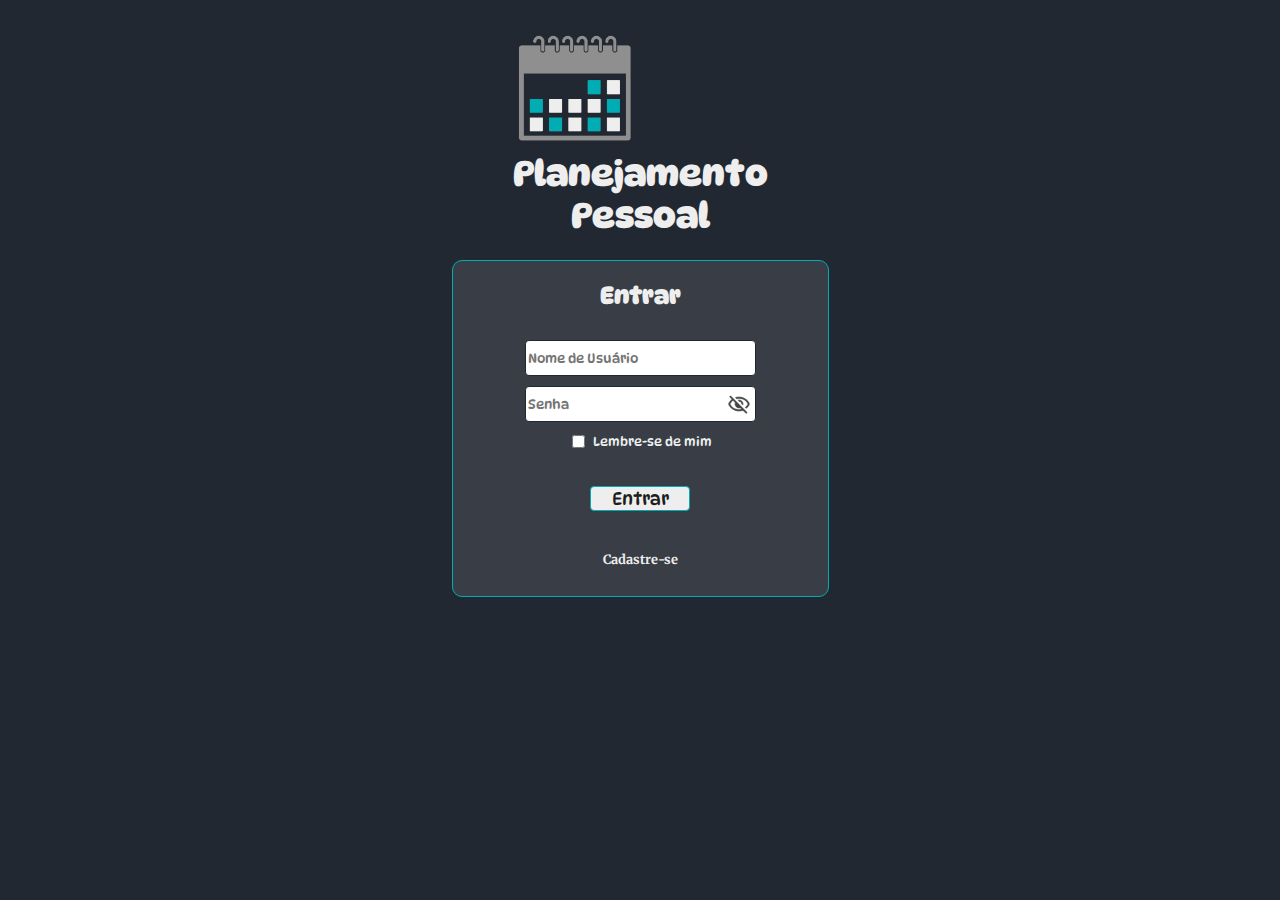
<file: index.html>
<!DOCTYPE html>
<html lang="pt">

<head>
    <meta charset="UTF-8">
    <meta name="viewport" content="width=device-width, initial-scale=1.0">
    <title>Planejamento Pessoal - Login</title>	
	<link rel="icon" type="image/x-icon" href="./img/favicon.ico">
	<link rel="stylesheet" type="text/css" href="./style.css">
	<link rel="preconnect" href="https://fonts.googleapis.com">
	<link rel="preconnect" href="https://fonts.gstatic.com" crossorigin>
	<link href="https://fonts.googleapis.com/css2?family=DynaPuff:wght@400..700&family=Merriweather:ital,wght@0,400;0,700;1,400;1,700&display=swap" rel="stylesheet">
</head>

<body>
	<main class="login_main">
		<div class="login_title_container">
			<img class="login_img" src="./img/Logo.png" alt="">
		    <h1 class="login_title">Planejamento<br><span>Pessoal</span></h1>
		</div>
		<form class="container_login" name="login">
			<h2 class="login_signin_title">Entrar</h2>
			<input class="login_input" name="user_name" type="text" id="user_name" placeholder="Nome de Usuário">
			<div class="container_password_login">
				<input class="login_input login_password" name="password" type="password" id="password" placeholder="Senha">
				<img class="password_visibility_login visibility_off" src="./img/input_visibility_off.png">
			</div>
			<div class="container_checkbox_login">
				<input class="login_input_checkbox" name="remember" type="checkbox" id="remember">
				<label class="remember_label" for="remember">Lembre-se de mim</label>			
			</div>
			<button class="login_button" type="button">Entrar</button>
			<a href="./html/register.html" class="login_register_anchor">Cadastre-se</a>
		</form>
	</main>
	
	<script type="module" src="./modules/login.js"></script>
</body>

</html>
</file>
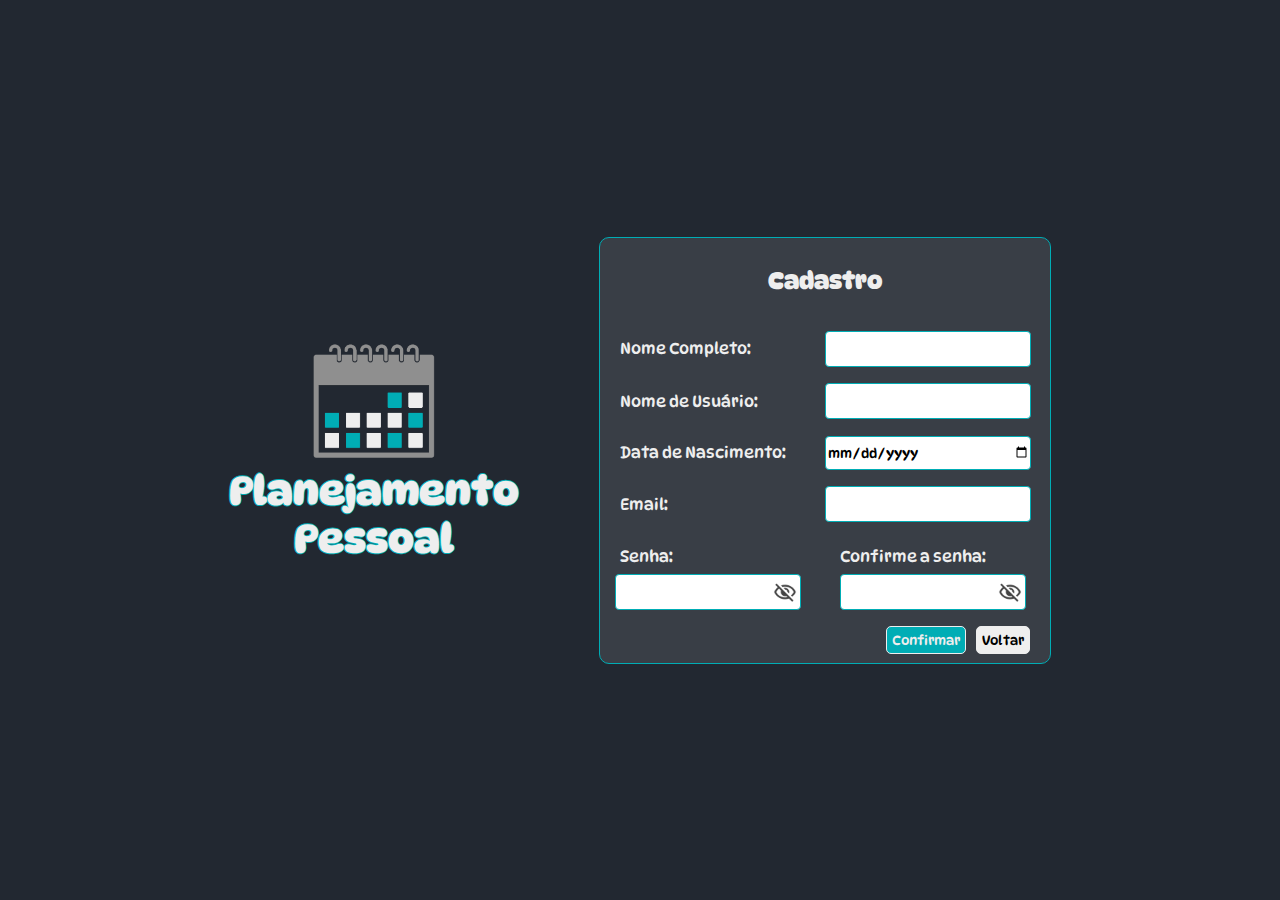
<file: html/register.html>
<!DOCTYPE html>
<html lang="pt">

<head>
    <meta charset="UTF-8">
    <meta name="viewport" content="width=device-width, initial-scale=1.0">
    <title>Planejamento Pessoal - Cadastro</title>
	<link rel="icon" type="image/x-icon" href="../img/favicon.ico">
	<link rel="stylesheet" type="text/css" href="../style.css"> 
	<link rel="preconnect" href="https://fonts.googleapis.com">
	<link rel="preconnect" href="https://fonts.gstatic.com" crossorigin>
	<link href="https://fonts.googleapis.com/css2?family=DynaPuff:wght@400..700&family=Merriweather:ital,wght@0,400;0,700;1,400;1,700&display=swap" rel="stylesheet">
</head>

<body>
	<main class="register_main">
		<div class="register_title_container register_margin_top">
			<img class="register_img" src="../img/Logo.png" alt="Logo">
			<h1 class="register_title">Planejamento<br><span>Pessoal</span></h1>
		</div>
		<form class="register_data_container" name="register">
			<h2 class="register_data_title">Cadastro</h2>
			
			<label for="fullname">Nome Completo: </label>
			<input name="fullname" type="text" id="fullname">
			
			
			<label for="login">Nome de Usuário: </label>	
			<input name="login" type="text" id="login">
			<label class="birthday_label" for="birthday">Data de Nascimento: </label>
			<input name="birthday" type="date" id="birthday">
			
						
			
			<label id="email_label_register" for="email">Email: </label>
			<input name="email" type="email" id="email">
			
			<br>
			<label for="password" id="password_label_register">Senha: </label>
			<div class="container_register_password">
				<input name="password" type="password" id="password">
				<img class="password_visibility_register visibility_off" src="../img/input_visibility_off.png">
			</div>
			
			<label for="password_confirm" id="confirmpassword_label_register">Confirme a senha: </label>
			<div class="container_register_confirmpassword">
				<input name="password_confirm" type="password" id="password_confirm">
				<img class="passwordconfirm_visibility_register visibility_off" src="../img/input_visibility_off.png">
			</div>
			
			<div class="register_button_container">
				<button class="confirm" type="button">Confirmar</button>
				<button class="back" type="button">Voltar</button>
			</div>
			
		</form>
	</main>

	<script type="module" src="../modules/register.js"></script>
</body>

</html>
</file>
<file: style.css>
@import './css/global.css';
@import './css/header.css';
@import './css/dropdownMenuUser.css';
@import './css/modal.css';
@import './css/finance.css';
@import './css/financeMonthNav.css';
@import './css/financeLeftSidePanel.css';
@import './css/financeRightSidePanel.css';
@import './css/login.css';
@import './css/register.css';
@import './css/settings.css';
@import './css/dropdownInnerMenuSettings.css';
</file>
